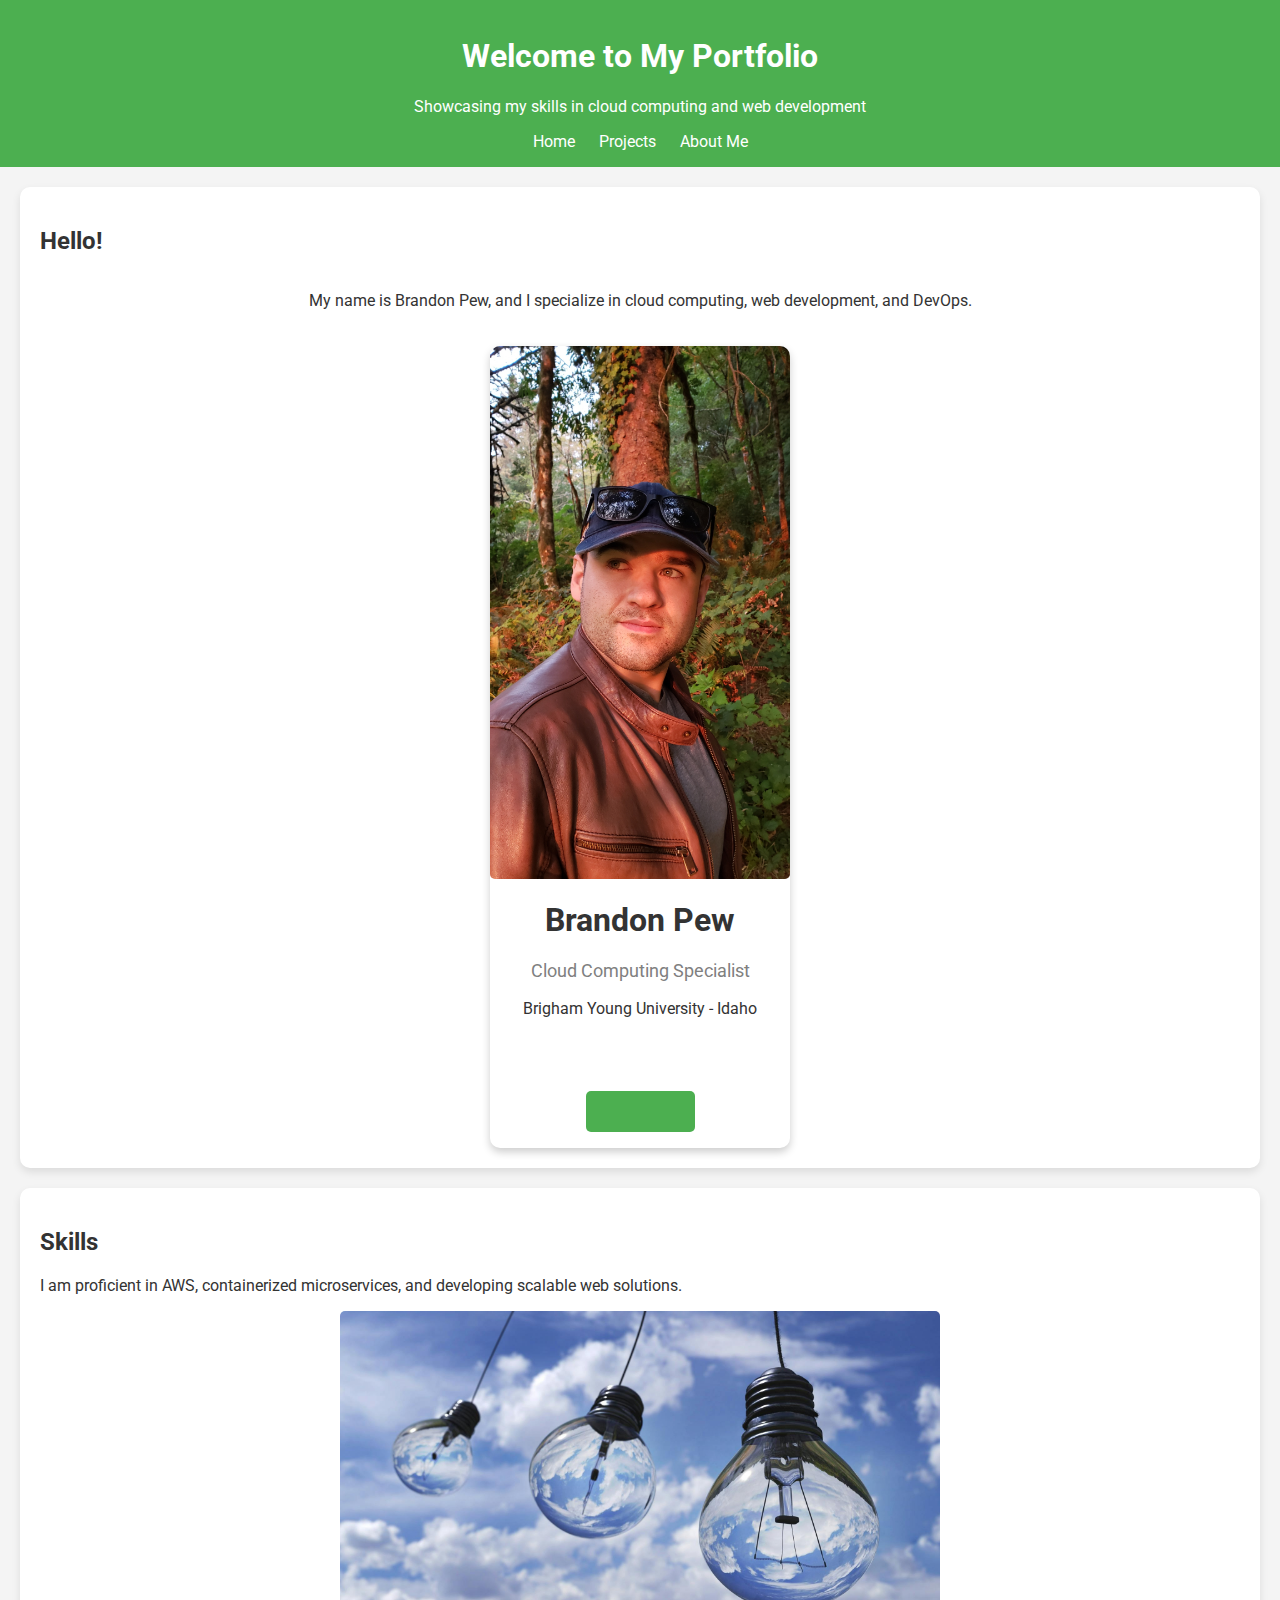
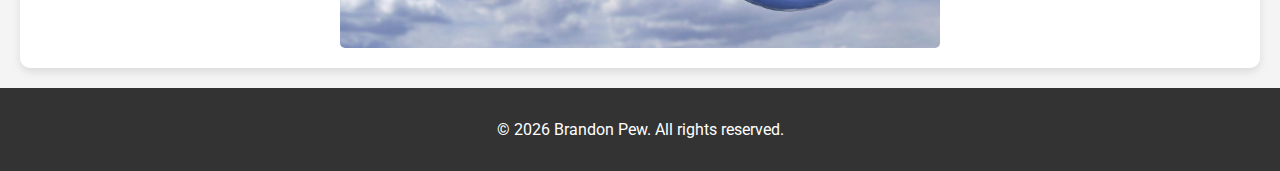
<file: index.html>
<!DOCTYPE html>
<html lang="en">
<head>
    <meta charset="UTF-8">
    <meta name="viewport" content="width=device-width, initial-scale=1.0">
    <title>Home - Brandon Pew</title>
    <link href="https://fonts.googleapis.com/css2?family=Roboto:wght@300;400;700&display=swap" rel="stylesheet">
    <link rel="stylesheet" href="styles/site-plan.css">
    <link rel="stylesheet" href="styles/profile-card.css">
</head>
<body>
    <header>
        <h1>Welcome to My Portfolio</h1>
        <p>Showcasing my skills in cloud computing and web development</p>
        <nav aria-label="Main Navigation">
            <a href="index.html">Home</a>
            <a href="projects.html">Projects</a>
            <a href="about.html">About Me</a>
        </nav>
    </header>

    <main>
        <section>
            <h2>Hello!</h2>
            <div class="about-me-content">
                <p>My name is Brandon Pew, and I specialize in cloud computing, web development, and DevOps.</p>
                <div class="profile-container">
                    <div class="card">
                        <img src="images/profile.jpg" alt="Brandon Pew">
                        <h1>Brandon Pew</h1>
                        <p class="title">Cloud Computing Specialist</p>
                        <p>Brigham Young University - Idaho</p>
                        <div style="margin: 24px 0;">
                            <a href="https://linkedin.com/in/your-linkedin" target="_blank"><i class="fa fa-linkedin"></i></a>
                            <a href="https://github.com/your-github" target="_blank"><i class="fa fa-github"></i></a>
                            <a href="mailto:your-email@example.com"><i class="fa fa-envelope"></i></a>
                        </div>
                        <p><a href="https://linkedin.com/in/brandon-p-105aa6307" target="_blank" class="contact-button">Contact</a></p>
                    </div>
                </div>
            </div>
        </section>
        <section>
            <h2>Skills</h2>
            <p>I am proficient in AWS, containerized microservices, and developing scalable web solutions.</p>
            <img src="images/cloud-computing.jpg" alt="Cloud Computing">
        </section>
    </main>

    <footer>
        <p>&copy; <span id="year"></span> Brandon Pew. All rights reserved.</p>
        <script>
            document.getElementById("year").innerText = new Date().getFullYear();
        </script>
    </footer>
</body>
</html>
</file>
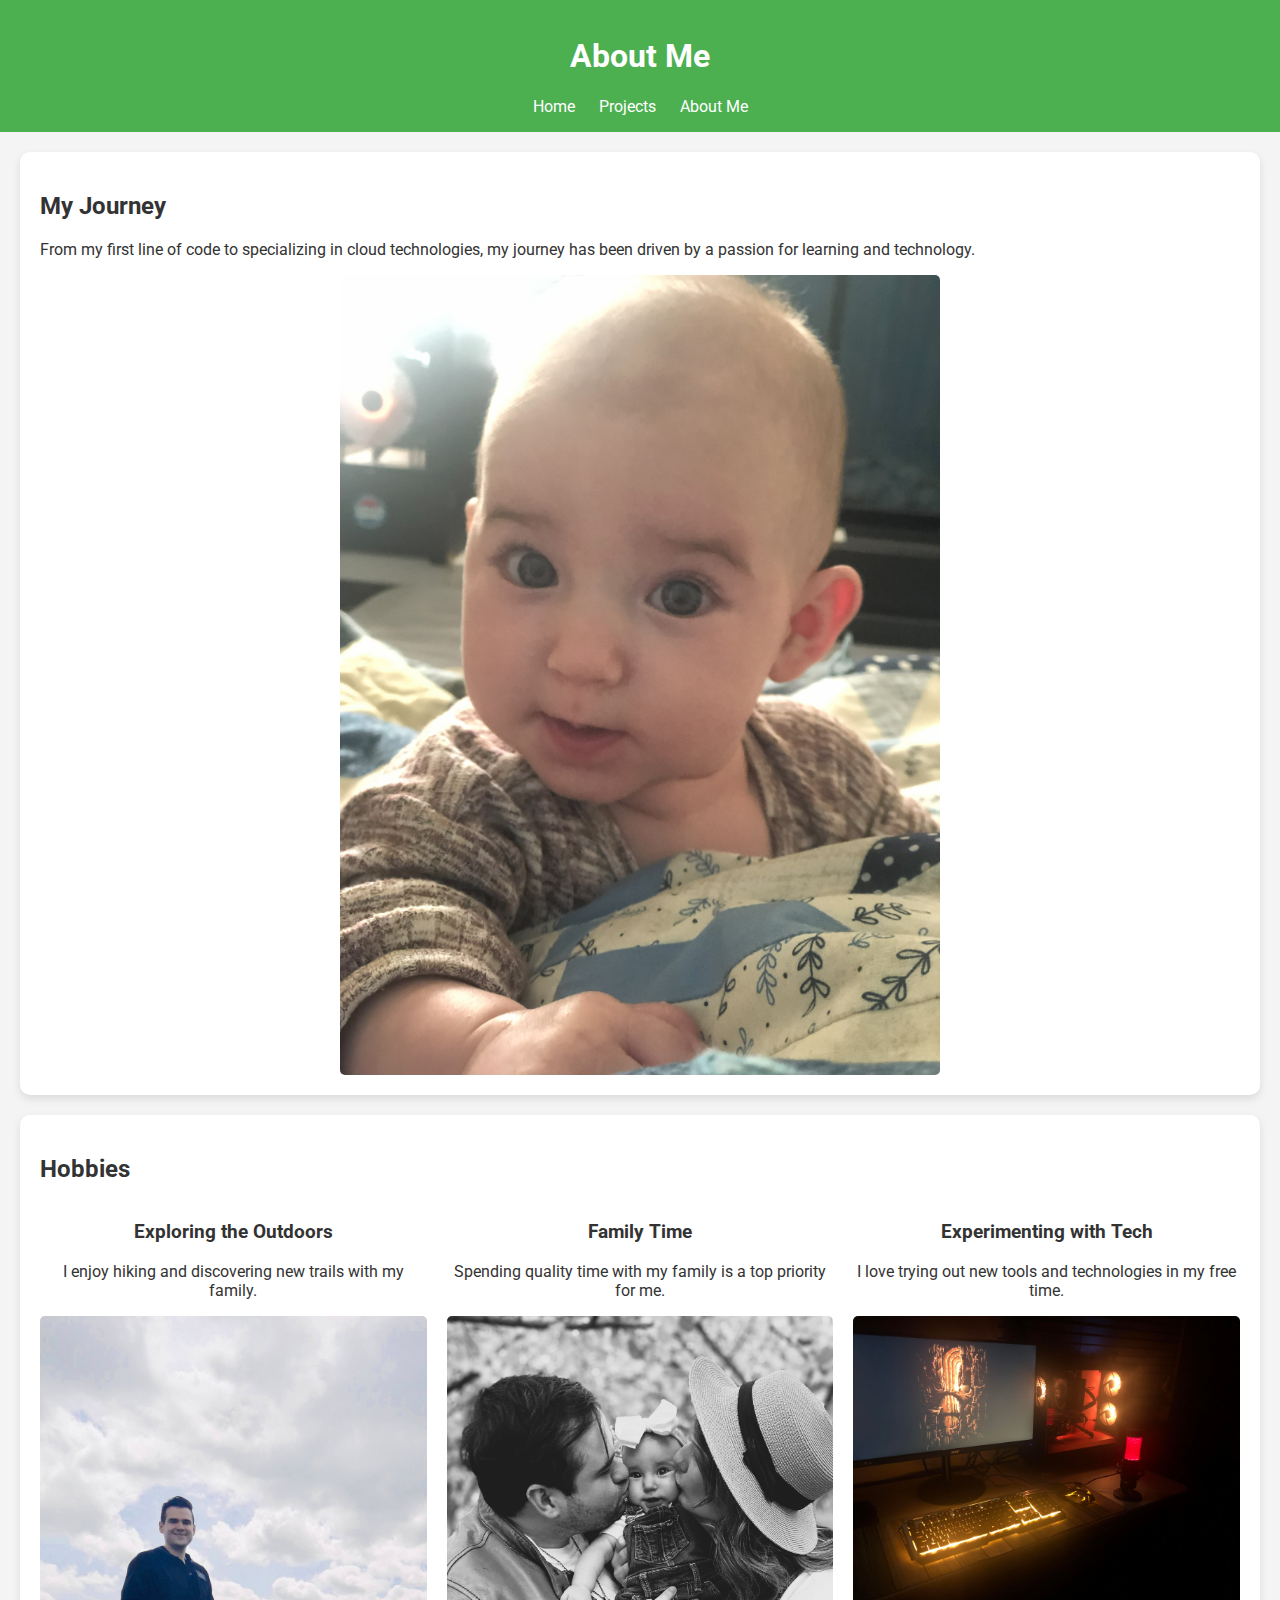
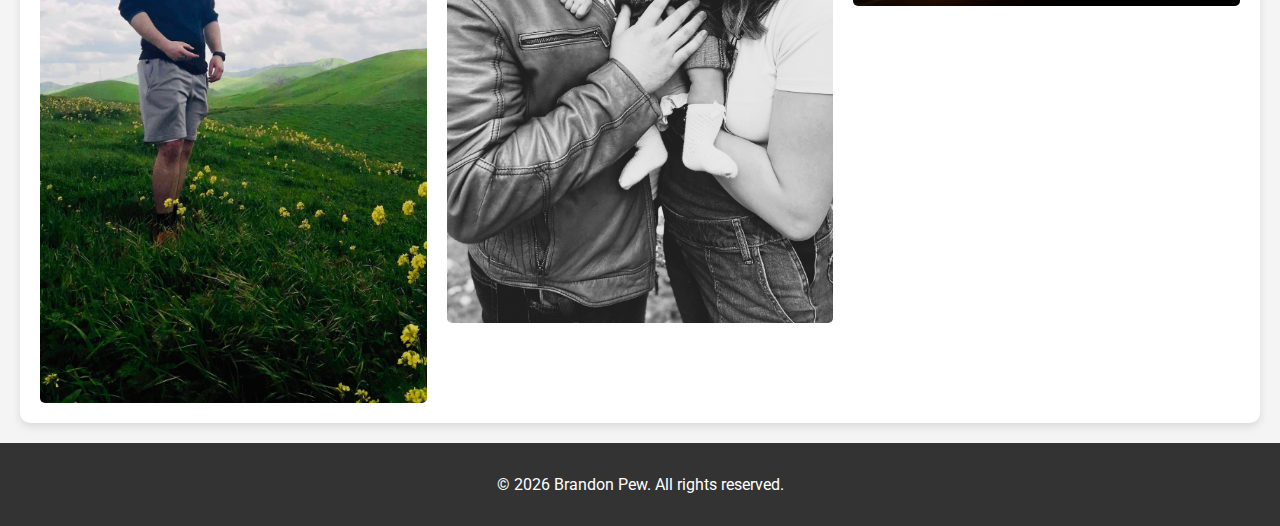
<file: about.html>
<!DOCTYPE html>
<html lang="en">
<head>
    <meta charset="UTF-8">
    <meta name="viewport" content="width=device-width, initial-scale=1.0">
    <title>About Me - Brandon Pew</title>
    <link href="https://fonts.googleapis.com/css2?family=Roboto:wght@300;400;700&display=swap" rel="stylesheet">
    <link rel="stylesheet" href="styles/site-plan.css">
</head>
<body>
    <header>
        <h1>About Me</h1>
        <nav aria-label="Main Navigation">
            <a href="index.html">Home</a>
            <a href="projects.html">Projects</a>
            <a href="about.html">About Me</a>
        </nav>
    </header>

    <main>
        <section>
            <h2>My Journey</h2>
            <p>From my first line of code to specializing in cloud technologies, my journey has been driven by a passion for learning and technology.</p>
            <img src="images/about-journey.jpg" alt="My Journey">
        </section>
        <section>
            <h2>Hobbies</h2>
            <div class="hobbies-grid">
                <div>
                    <h3>Exploring the Outdoors</h3>
                    <p>I enjoy hiking and discovering new trails with my family.</p>
                    <img src="images/outdoors.jpg" alt="Exploring the Outdoors">
                </div>
                <div>
                    <h3>Family Time</h3>
                    <p>Spending quality time with my family is a top priority for me.</p>
                    <img src="images/family.jpeg" alt="Family Time">
                </div>
                <div>
                    <h3>Experimenting with Tech</h3>
                    <p>I love trying out new tools and technologies in my free time.</p>
                    <img src="images/tech-hobby.jpg" alt="Experimenting with Tech">
                </div>
            </div>
        </section>
    </main>

    <footer>
        <p>&copy; <span id="year"></span> Brandon Pew. All rights reserved.</p>
        <script>
            document.getElementById("year").innerText = new Date().getFullYear();
        </script>
    </footer>
</body>
</html>
</file>
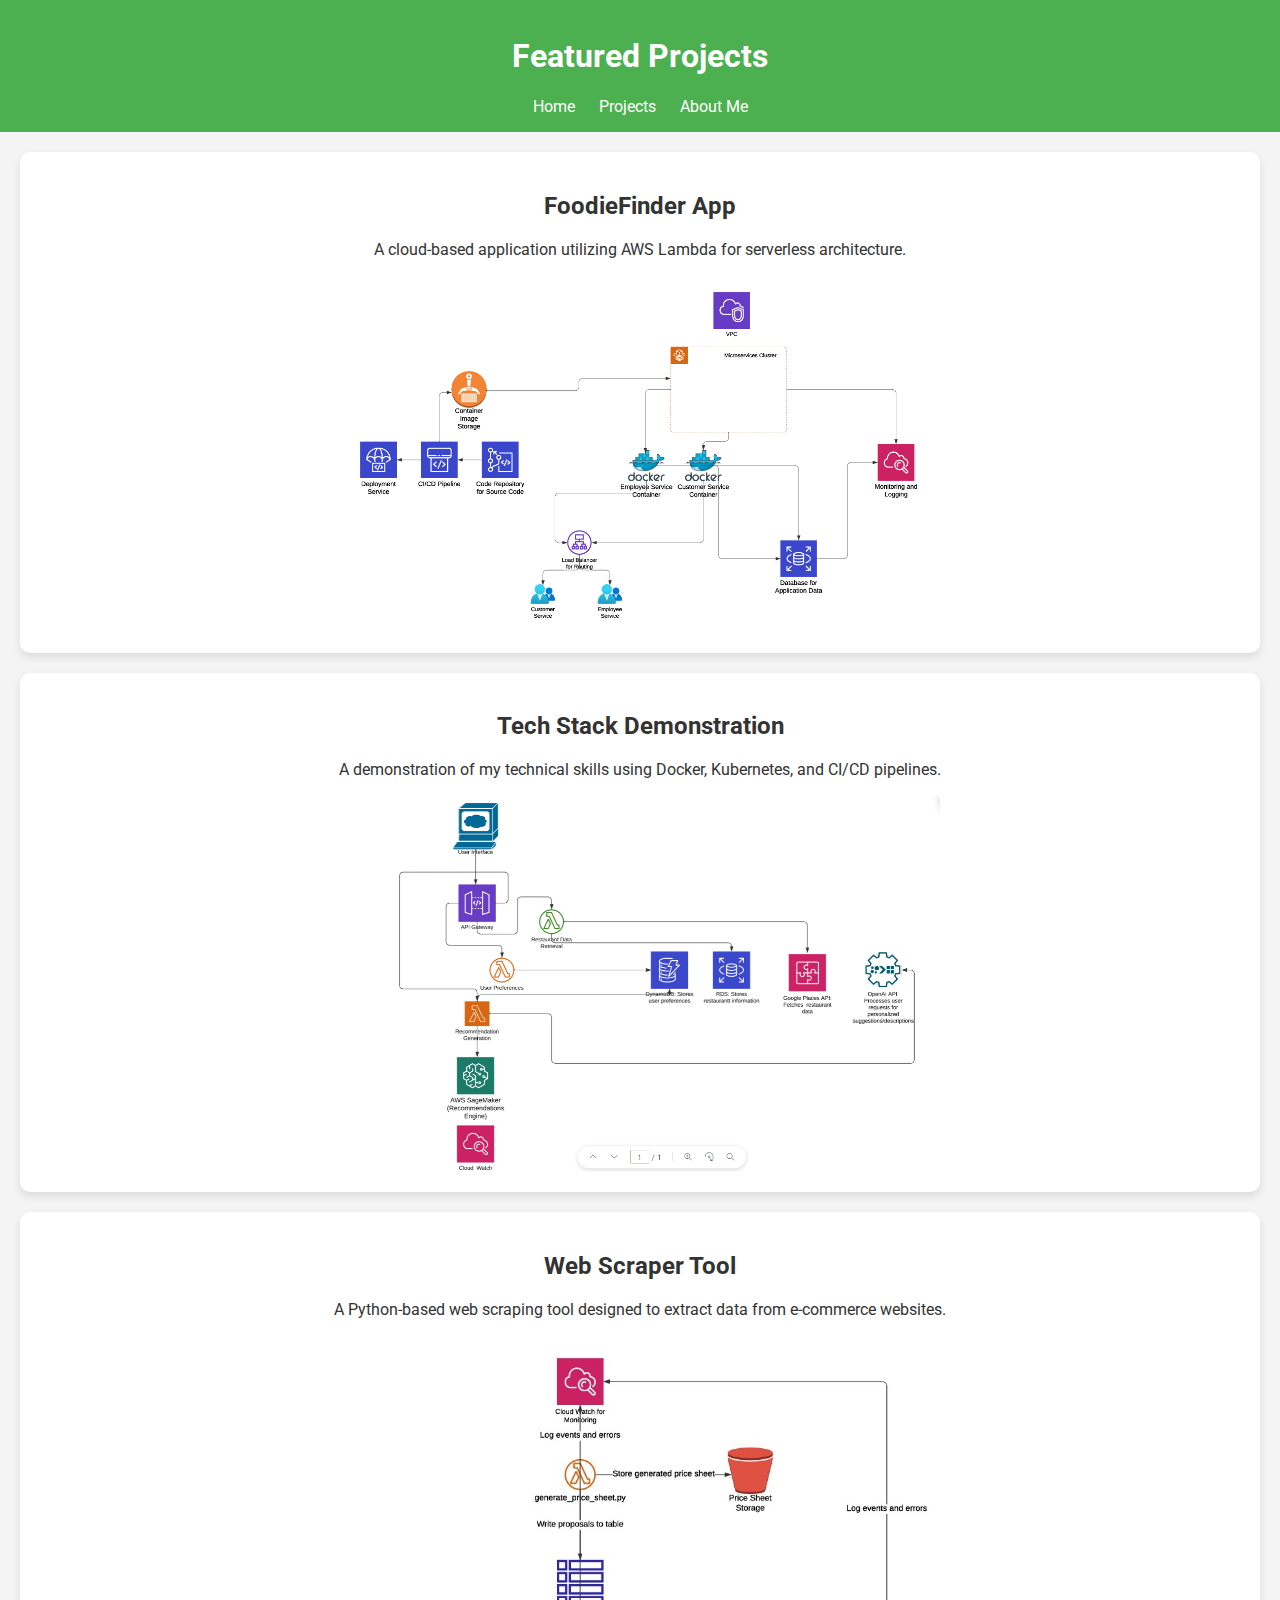
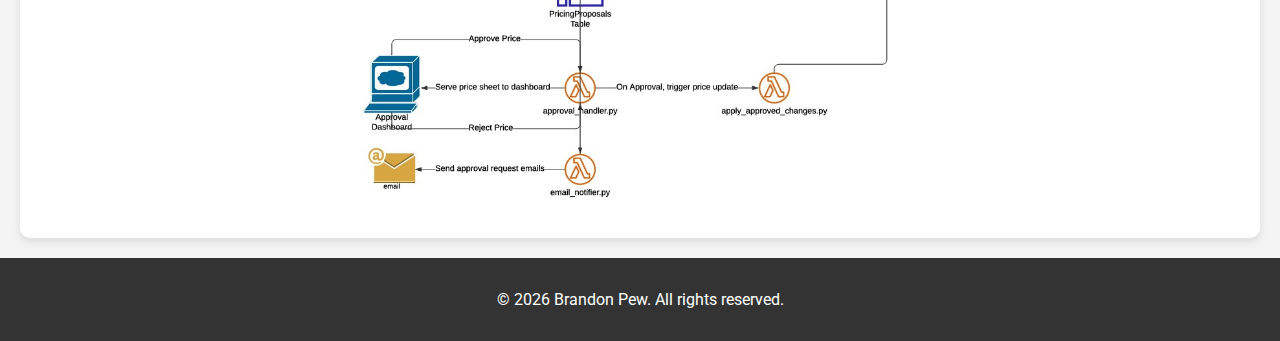
<file: projects.html>
<!DOCTYPE html>
<html lang="en">
<head>
    <meta charset="UTF-8">
    <meta name="viewport" content="width=device-width, initial-scale=1.0">
    <title>Projects - Brandon Pew</title>
    <link href="https://fonts.googleapis.com/css2?family=Roboto:wght@300;400;700&display=swap" rel="stylesheet">
    <link rel="stylesheet" href="styles/site-plan.css">
</head>
<body>
    <header>
        <h1>Featured Projects</h1>
        <nav aria-label="Main Navigation">
            <a href="index.html">Home</a>
            <a href="projects.html">Projects</a>
            <a href="about.html">About Me</a>
        </nav>
    </header>

    <main>
        <section class="project">
            <h2>FoodieFinder App</h2>
            <p>A cloud-based application utilizing AWS Lambda for serverless architecture.</p>
            <img src="images/project1.jpg" alt="FoodieFinder App">
        </section>
        <section class="project">
            <h2>Tech Stack Demonstration</h2>
            <p>A demonstration of my technical skills using Docker, Kubernetes, and CI/CD pipelines.</p>
            <img src="images/tech-stack.jpg" alt="Tech Stack">
        </section>
        <section class="project">
            <h2>Web Scraper Tool</h2>
            <p>A Python-based web scraping tool designed to extract data from e-commerce websites.</p>
            <img src="images/web-scraper.jpg" alt="Web Scraper Tool">
        </section>
    </main>

    <footer>
        <p>&copy; <span id="year"></span> Brandon Pew. All rights reserved.</p>
        <script>
            document.getElementById("year").innerText = new Date().getFullYear();
        </script>
    </footer>
</body>
</html>
</file>
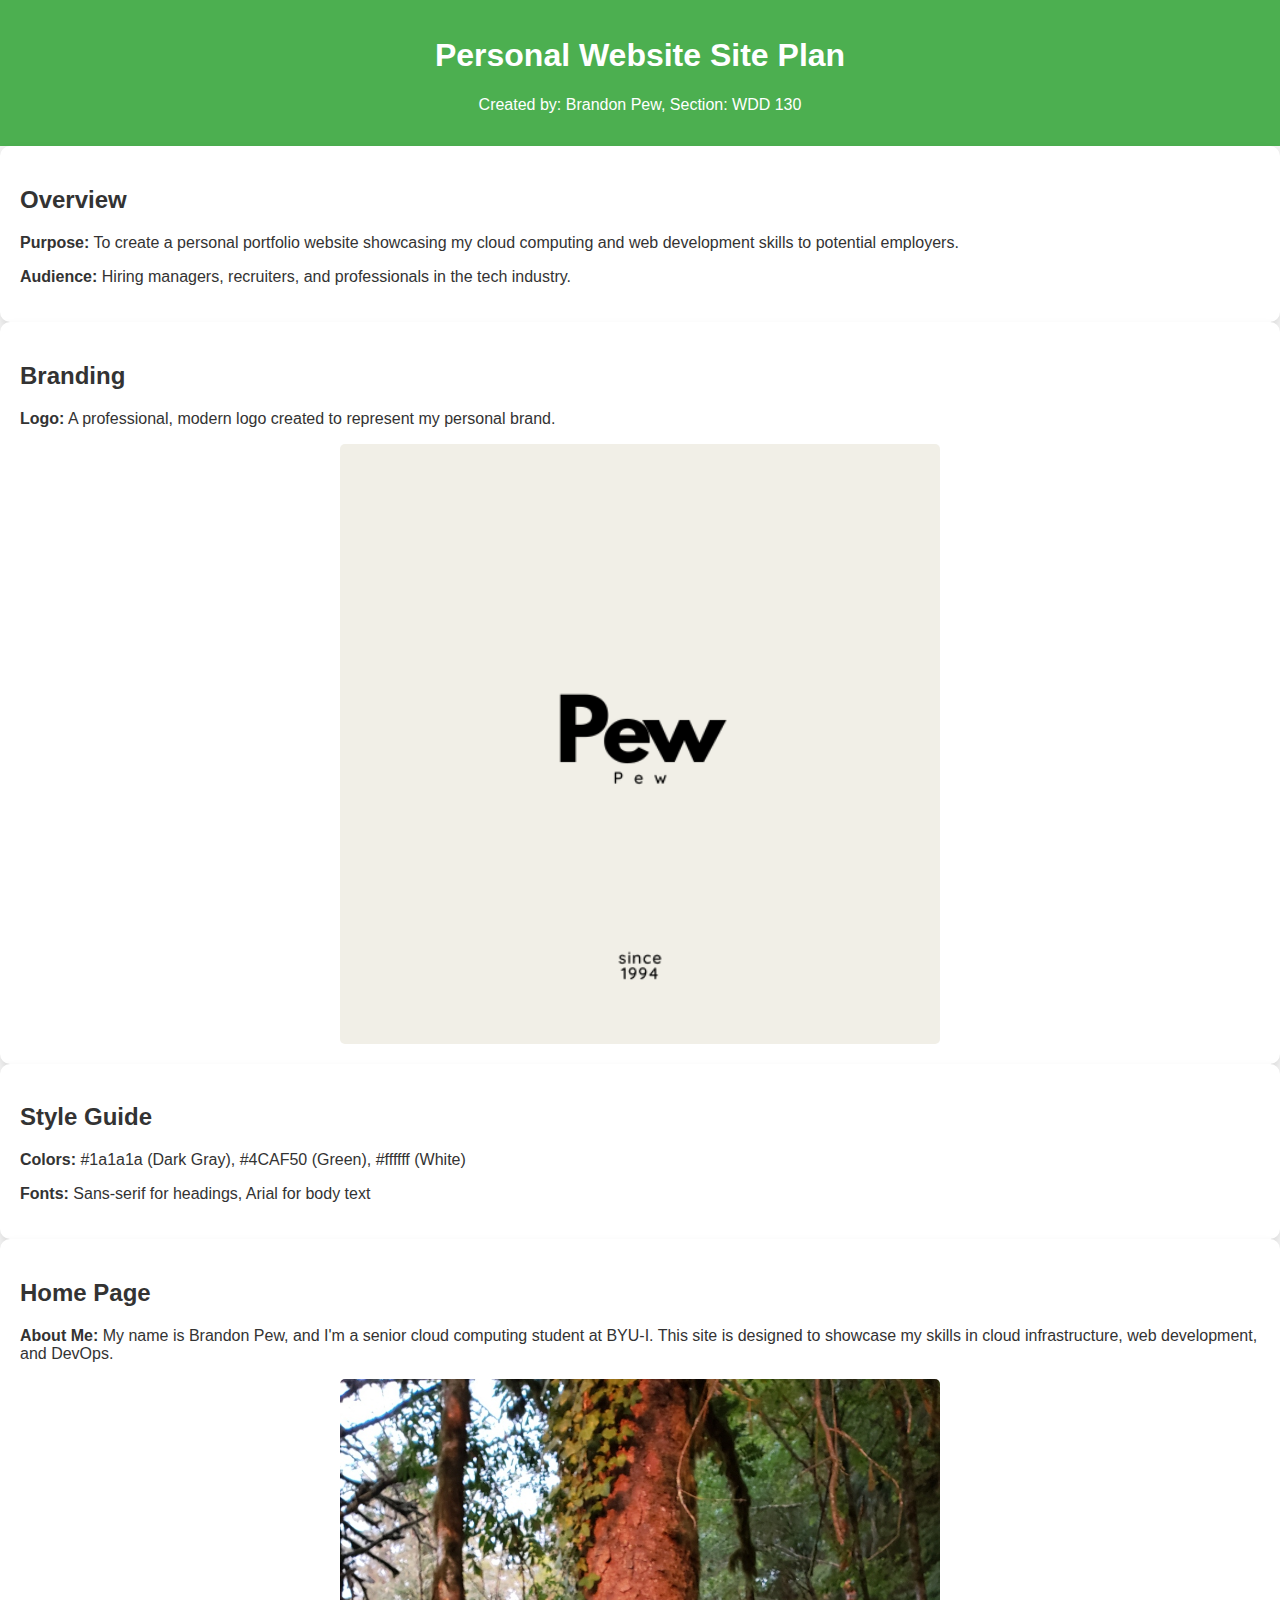
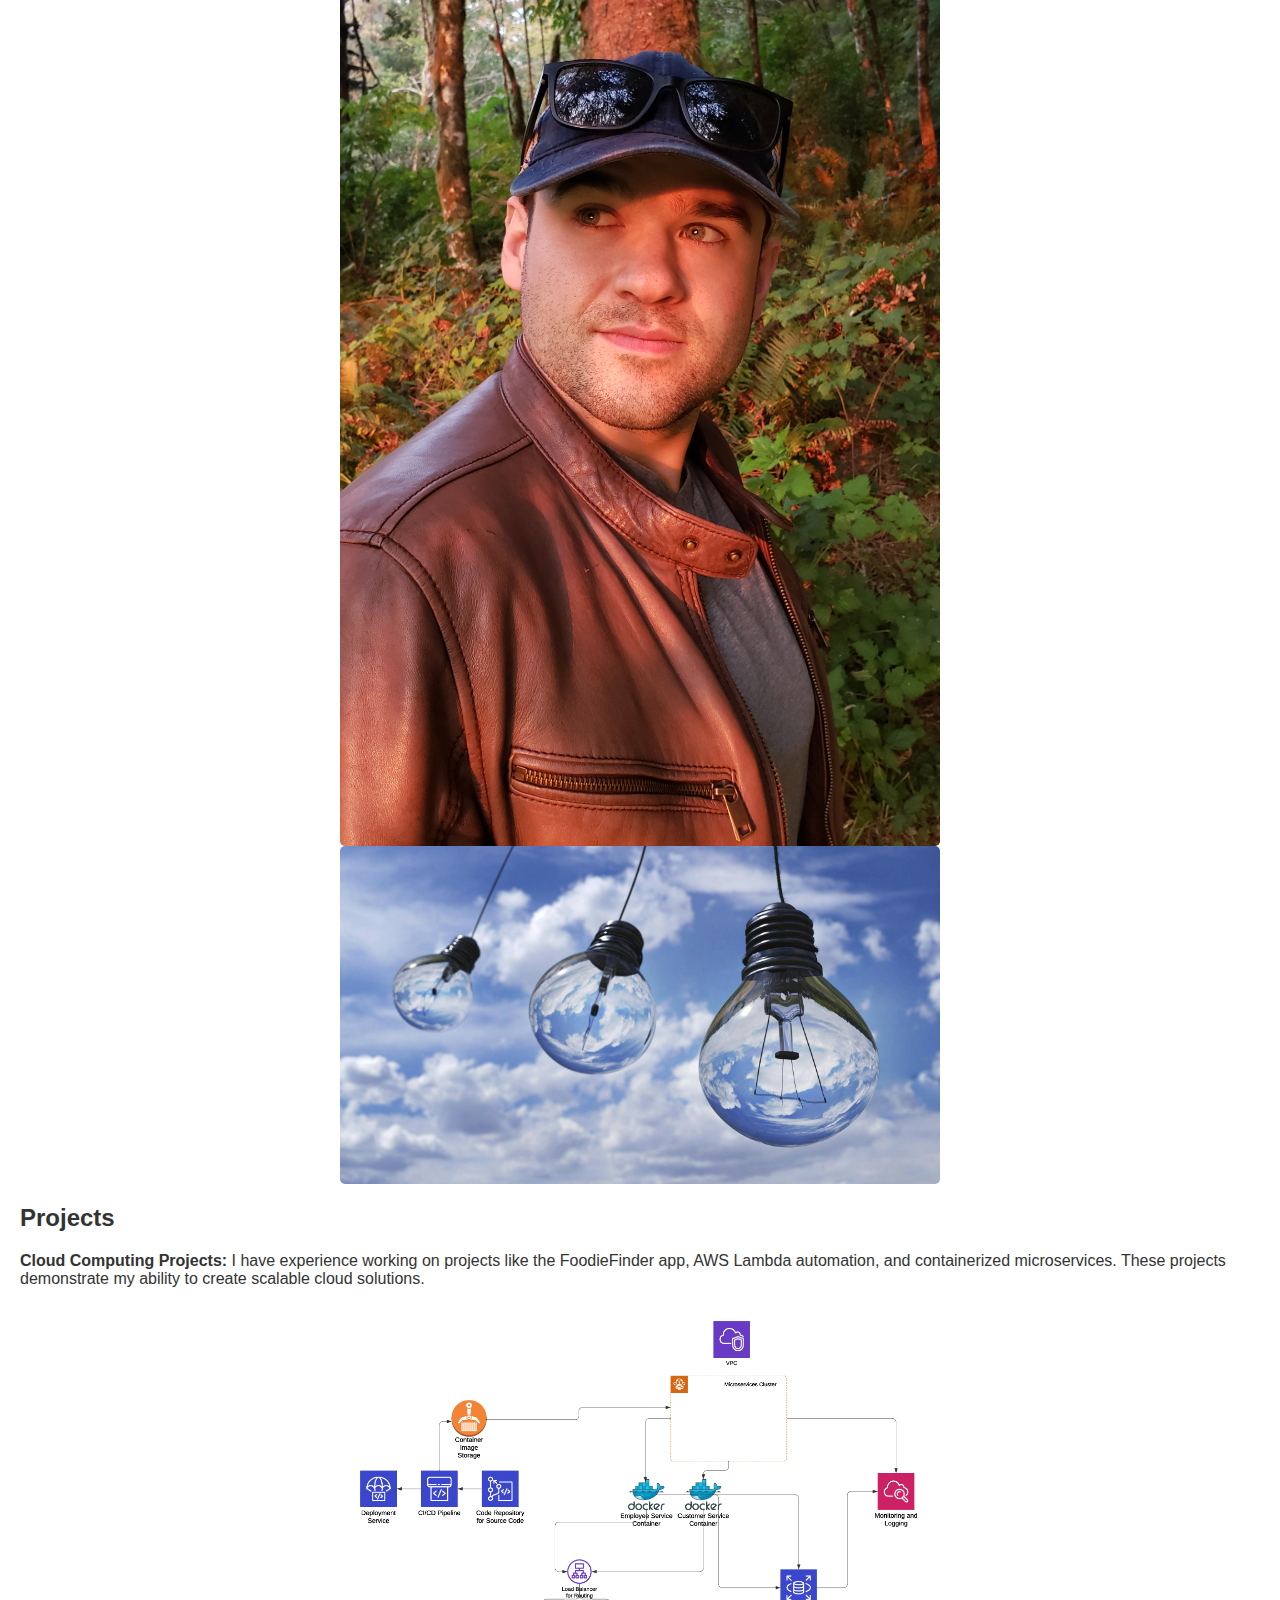
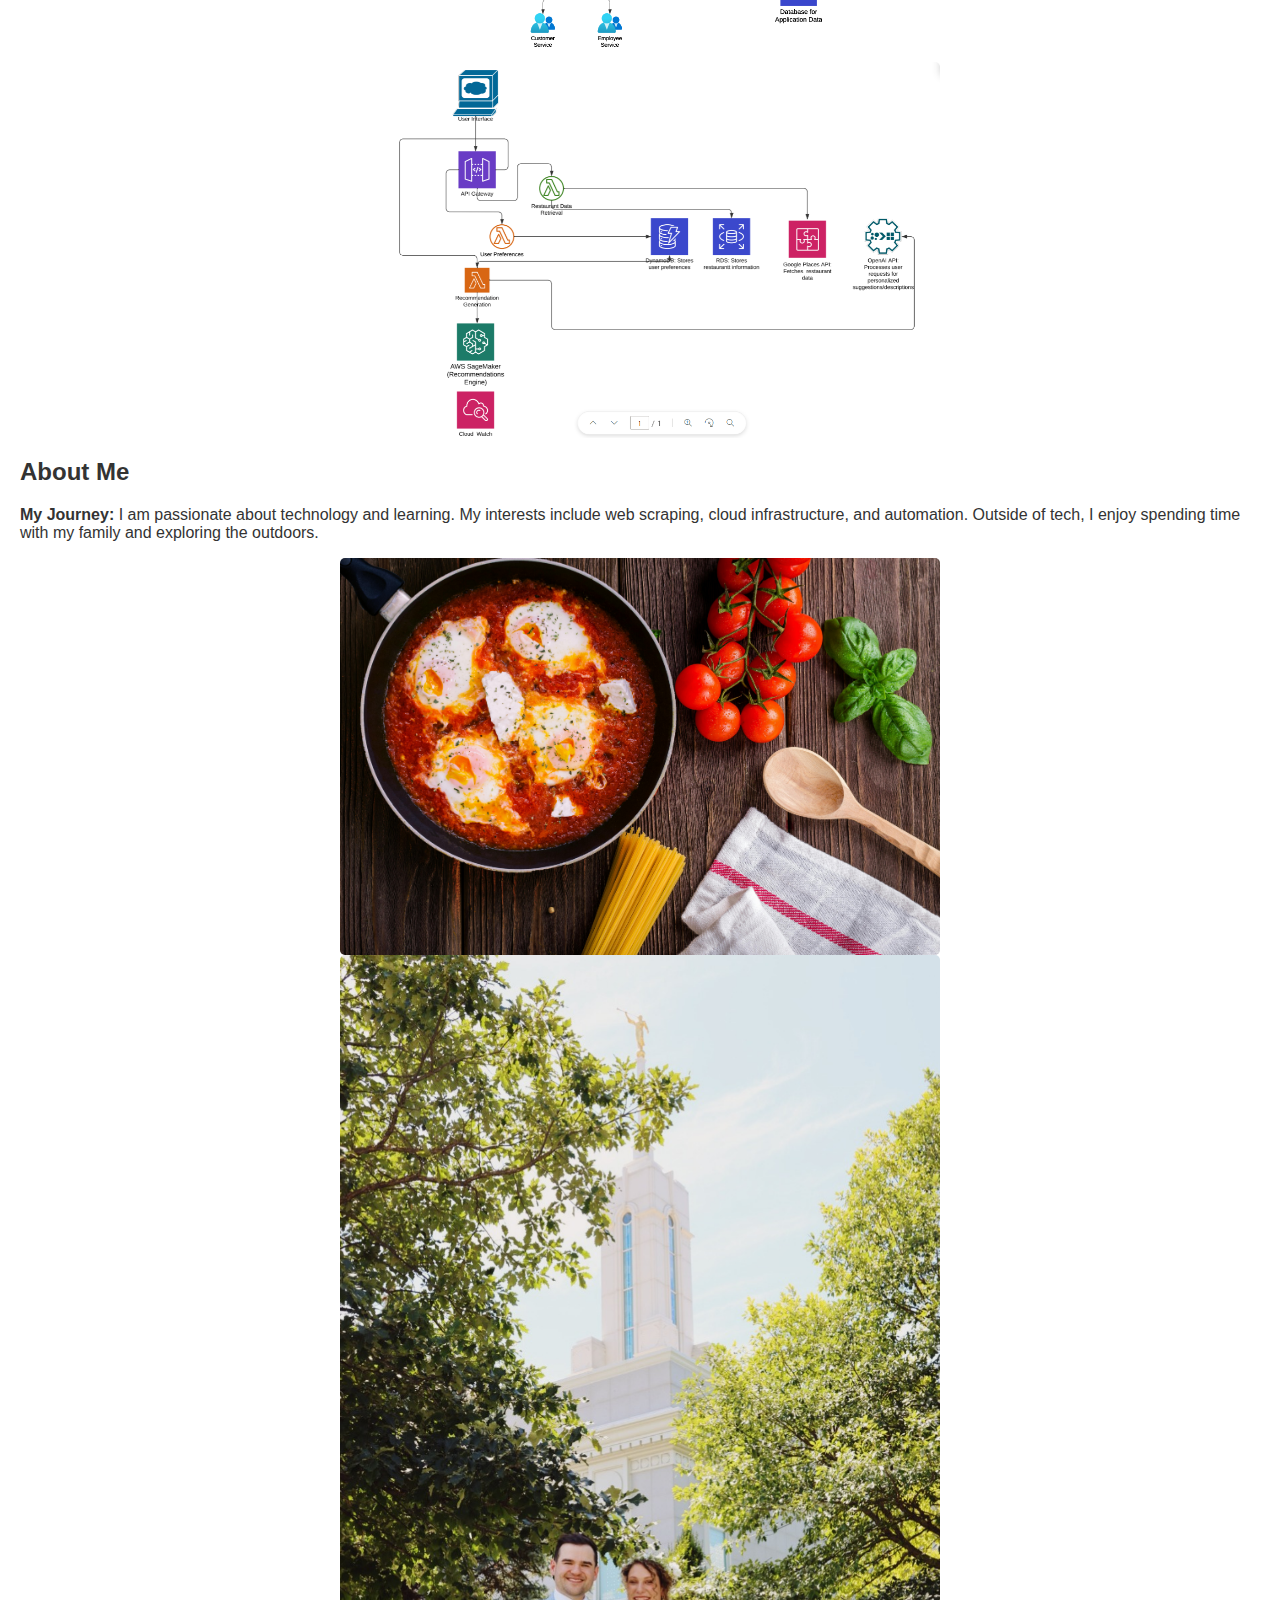
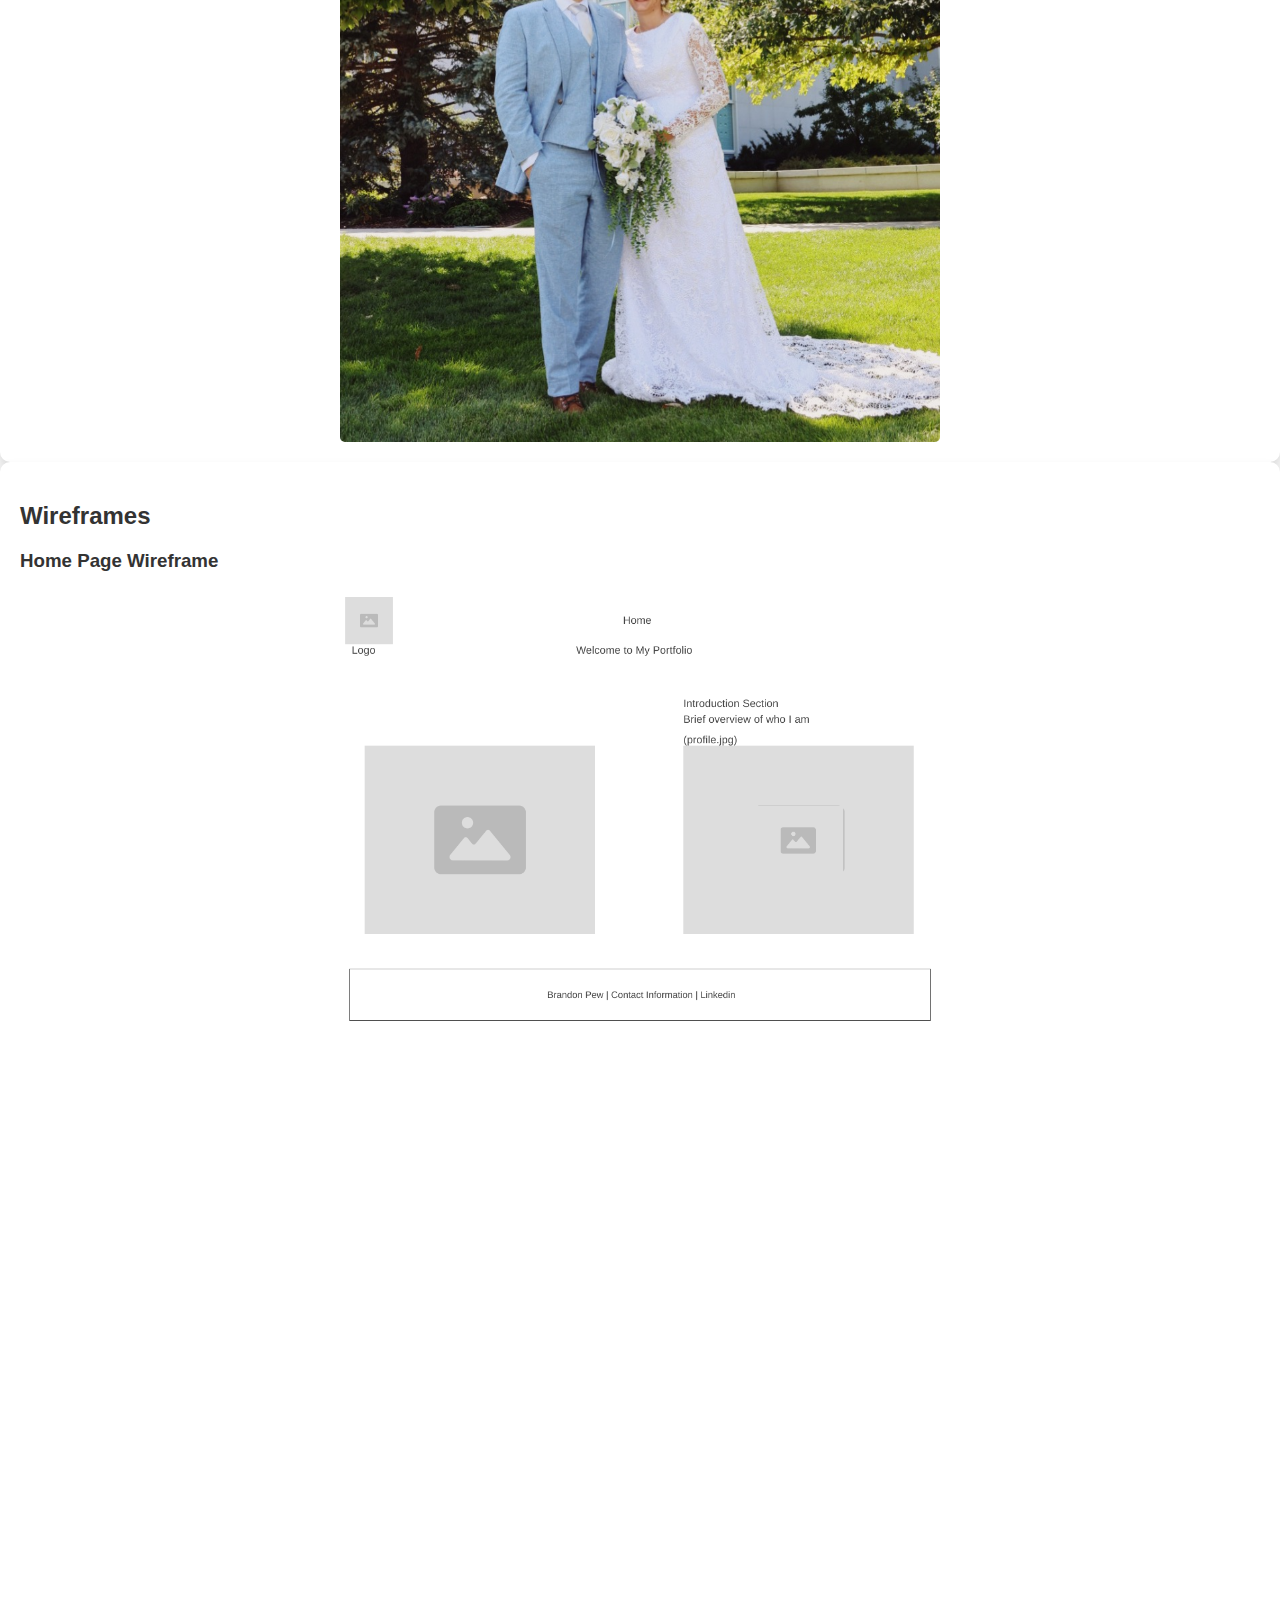
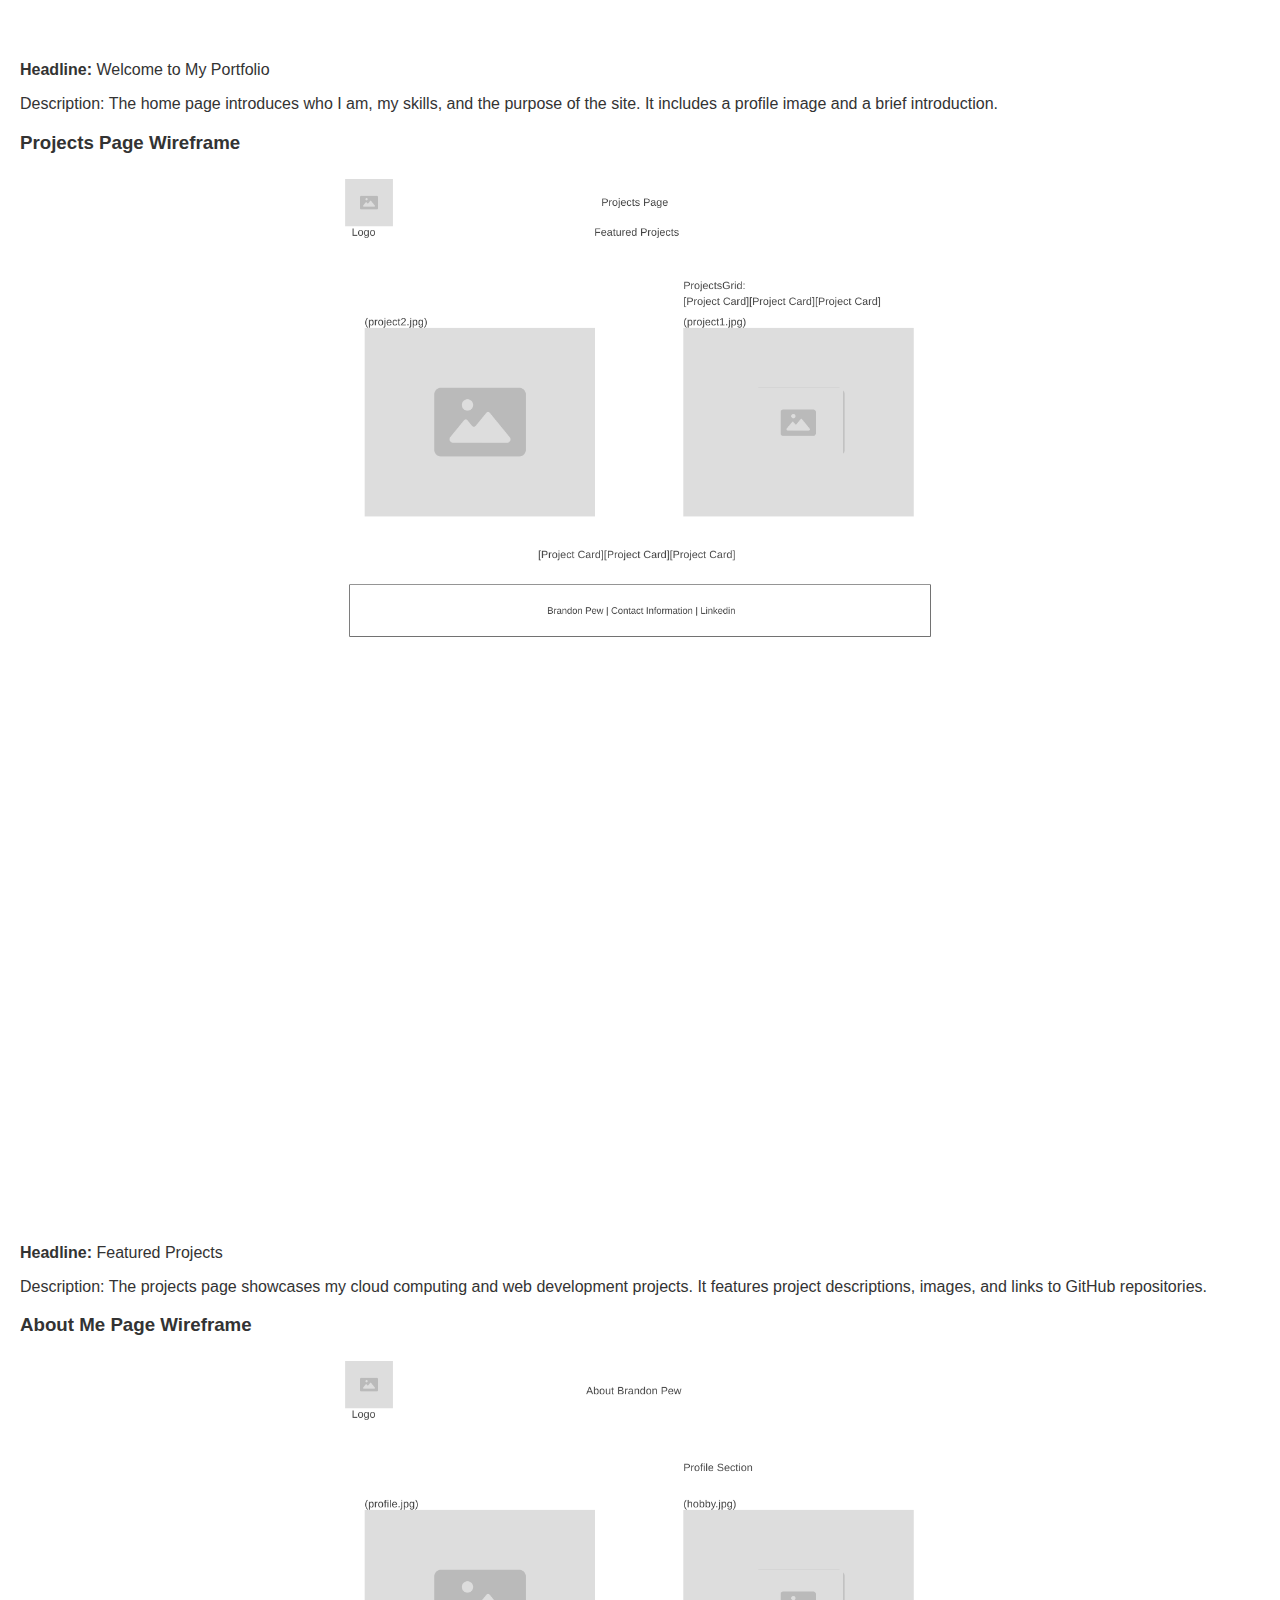
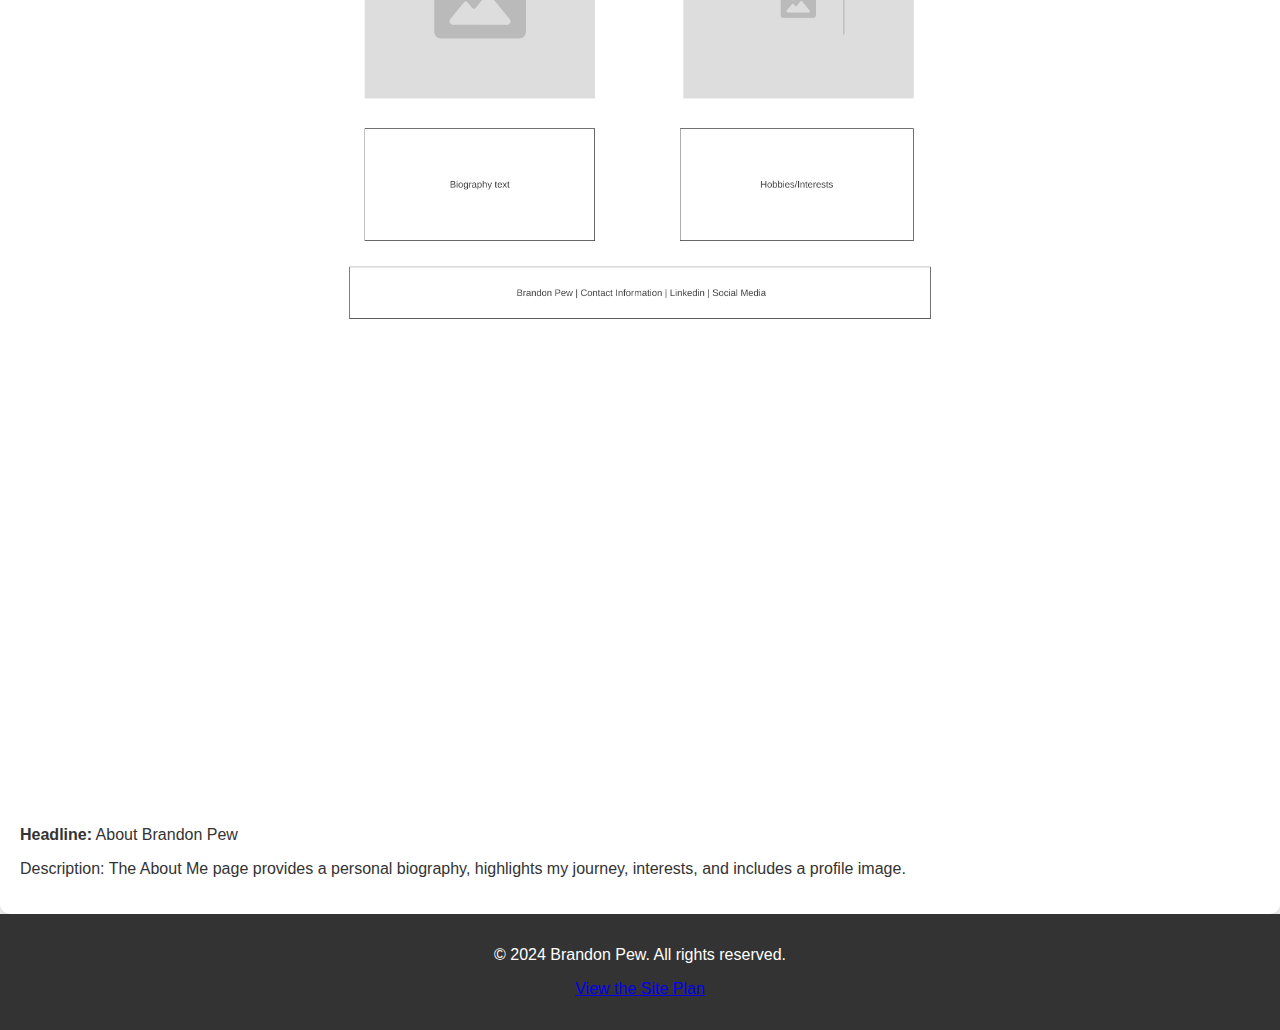
<file: site-plan.html>
<!DOCTYPE html>
<html lang="en">
<head>
    <meta charset="UTF-8">
    <meta name="viewport" content="width=device-width, initial-scale=1.0">
    <title>Personal Site Plan</title>
    <link rel="stylesheet" href="styles/site-plan.css">
</head>
<body>
    <header>
        <h1>Personal Website Site Plan</h1>
        <p>Created by: Brandon Pew, Section: WDD 130</p>
    </header>
    
    <section id="overview">
        <h2>Overview</h2>
        <p><strong>Purpose:</strong> To create a personal portfolio website showcasing my cloud computing and web development skills to potential employers.</p>
        <p><strong>Audience:</strong> Hiring managers, recruiters, and professionals in the tech industry.</p>
    </section>

    <section id="branding">
        <h2>Branding</h2>
        <p><strong>Logo:</strong> A professional, modern logo created to represent my personal brand.</p>
        <img src="images/logo.png" alt="Logo" width="150">
    </section>

    <section id="style-guide">
        <h2>Style Guide</h2>
        <p><strong>Colors:</strong> #1a1a1a (Dark Gray), #4CAF50 (Green), #ffffff (White)</p>
        <p><strong>Fonts:</strong> Sans-serif for headings, Arial for body text</p>
    </section>
    
    <section id="content">
        <h2>Home Page</h2>
        <p><strong>About Me:</strong> My name is Brandon Pew, and I'm a senior cloud computing student at BYU-I. This site is designed to showcase my skills in cloud infrastructure, web development, and DevOps.</p>
        <img src="images/profile.jpg" alt="Profile Picture" width="300">
        <img src="images/cloud-computing.jpg" alt="Cloud Computing" width="300">

        <h2>Projects</h2>
        <p><strong>Cloud Computing Projects:</strong> I have experience working on projects like the FoodieFinder app, AWS Lambda automation, and containerized microservices. These projects demonstrate my ability to create scalable cloud solutions.</p>
        <img src="images/project1.jpg" alt="Project Screenshot" width="300">
        <img src="images/tech-stack.jpg" alt="Tech Stack" width="300">

        <h2>About Me</h2>
        <p><strong>My Journey:</strong> I am passionate about technology and learning. My interests include web scraping, cloud infrastructure, and automation. Outside of tech, I enjoy spending time with my family and exploring the outdoors.</p>
        <img src="images/hobby.jpg" alt="Hobby" width="300">
        <img src="images/about-me.jpg" alt="About Me" width="300">
    </section>

    <section id="wireframes">
        <h2>Wireframes</h2>

        <h3>Home Page Wireframe</h3>
        <img src="images/Homepage.png" alt="Home Page Wireframe" width="600">
        <p><strong>Headline:</strong> Welcome to My Portfolio</p>
        <p>Description: The home page introduces who I am, my skills, and the purpose of the site. It includes a profile image and a brief introduction.</p>

        <h3>Projects Page Wireframe</h3>
        <img src="images/Projectspage.png" alt="Projects Page Wireframe" width="600">
        <p><strong>Headline:</strong> Featured Projects</p>
        <p>Description: The projects page showcases my cloud computing and web development projects. It features project descriptions, images, and links to GitHub repositories.</p>

        <h3>About Me Page Wireframe</h3>
        <img src="images/Aboutme.png" alt="About Me Page Wireframe" width="600">
        <p><strong>Headline:</strong> About Brandon Pew</p>
        <p>Description: The About Me page provides a personal biography, highlights my journey, interests, and includes a profile image.</p>
    </section>

    <footer>
        <p>&copy; 2024 Brandon Pew. All rights reserved.</p>
        <p><a href="site-plan.html">View the Site Plan</a></p>
    </footer>
</body>
</html>
</file>
<file: styles/site-plan.css>
body {
    font-family: 'Roboto', sans-serif;
    background-color: #f4f4f4;
    color: #333;
    margin: 0;
}

header {
    background-color: #4CAF50;
    color: white;
    text-align: center;
    padding: 1rem;
}

nav a {
    text-decoration: none;
    color: white;
    margin: 0 10px;
    transition: color 0.3s;
}

nav a:hover {
    color: #333;
    background-color: #ddd;
    padding: 5px;
    border-radius: 5px;
}

footer {
    background-color: #333;
    color: white;
    text-align: center;
    padding: 1rem;
}

main {
    padding: 20px;
    display: grid;
    gap: 20px;
}

section {
    background: white;
    border-radius: 10px;
    padding: 20px;
    box-shadow: 0 4px 8px rgba(0, 0, 0, 0.1);
    transition: box-shadow 0.3s ease;
}

section:hover {
    box-shadow: 0 8px 16px rgba(0, 0, 0, 0.2);
}

section img {
    width: 100%;
    max-width: 600px;
    height: auto;
    display: block;
    margin: 0 auto;
    border-radius: 5px;
}

.project {
    text-align: center;
    transition: transform 0.3s;
}

.project:hover {
    transform: scale(1.05);
}

.hobbies-grid {
    display: grid;
    grid-template-columns: repeat(auto-fit, minmax(300px, 1fr));
    gap: 20px;
    text-align: center;
}
</file>
<file: styles/profile-card.css>
/* Container for About Me Content */
.about-me-content {
    display: flex;
    flex-direction: column;
    align-items: center;
    gap: 20px;
}

/* Container for Profile Card */
.profile-container {
    display: flex;
    justify-content: center;
    width: 100%;
}

/* Profile Card */
.card {
    box-shadow: 0 4px 8px 0 rgba(0, 0, 0, 0.2);
    max-width: 300px;
    text-align: center;
    background-color: #ffffff;
    border-radius: 10px;
    transition: transform 0.3s, box-shadow 0.3s;
}

.card img {
    border-top-left-radius: 10px;
    border-top-right-radius: 10px;
    max-width: 100%;
    height: auto;
}

.card:hover {
    transform: scale(1.05);
    box-shadow: 0 8px 16px rgba(0, 0, 0, 0.3);
}

.card .title {
    color: grey;
    font-size: 18px;
}

.card a {
    text-decoration: none;
    font-size: 22px;
    color: #4CAF50;
    margin: 0 10px;
    transition: color 0.3s;
}

.card a:hover {
    color: #333;
}

/* Contact Button Fix */
.contact-button {
    display: inline-block;
    text-decoration: none;
    background-color: #4CAF50; /* Default Green Background */
    color: white; /* Default White Text */
    padding: 8px 16px;
    border-radius: 5px;
    font-size: 18px;
    transition: background-color 0.3s, color 0.3s;
}

.contact-button:hover {
    background-color: #45a049;
    color: #ffffff;
}
</file>
